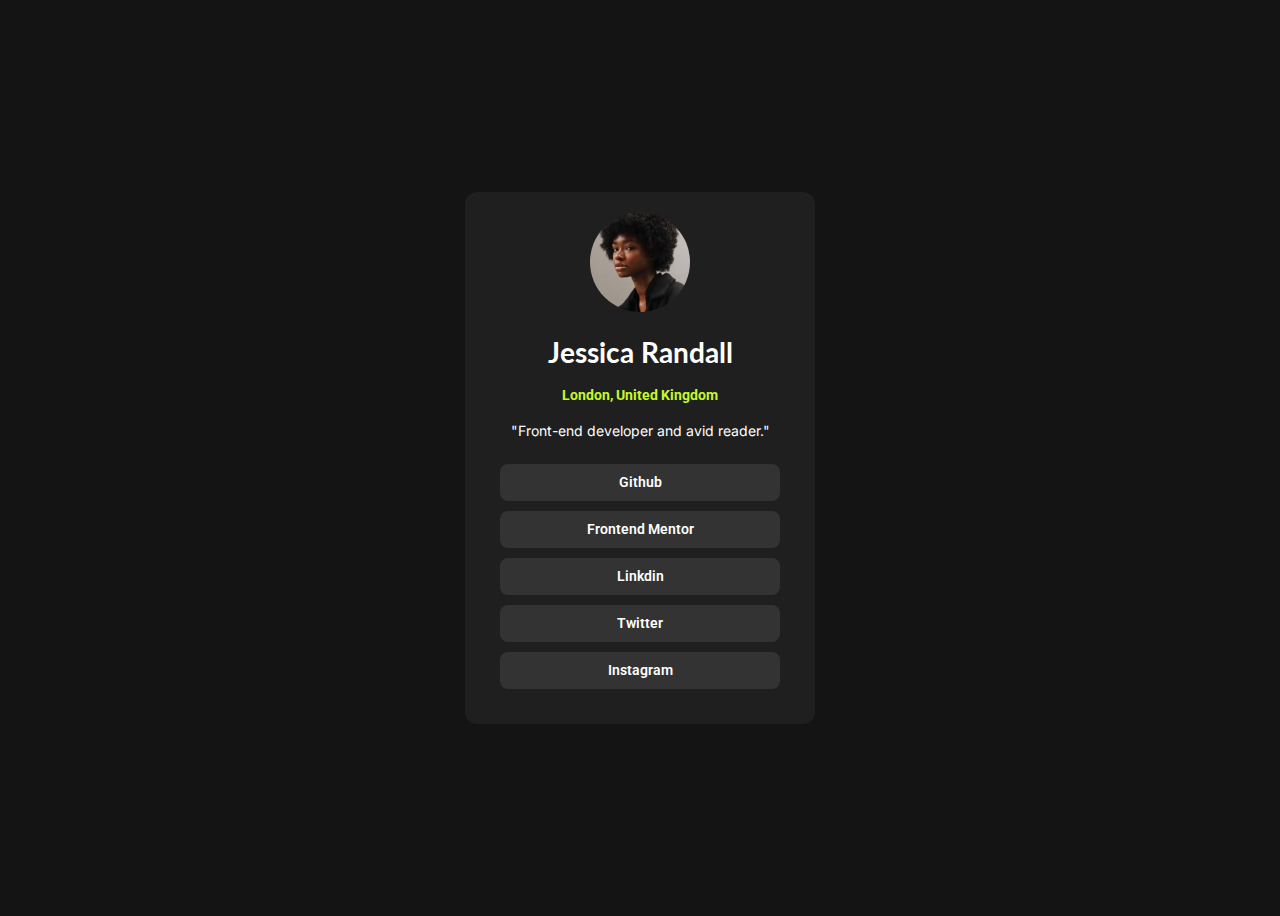
<file: index.html>
<!DOCTYPE html>
<html lang="en">
<head>
    <meta charset="UTF-8">
    <meta property="og:title" content="User Profile Card">
    <meta property="og:description" content="A beautifully designed user profile card built by Sumit. Check it out!">
    <meta property="og:image" content="https://imgur.com/ZGzUZ1A"> <!-- Replace with your image URL -->
    <meta property="og:url" content="https://user-profile-card-mentor.netlify.app/">
    <meta property="og:type" content="website">
    <meta name="viewport" content="width=device-width, initial-scale=1.0">
    <title>User Profile card</title>
    <link rel="stylesheet" href="index.css"/>
    <link rel="preconnect" href="https://fonts.googleapis.com">
    <link rel="preconnect" href="https://fonts.gstatic.com" crossorigin>
    <link rel="icon" href="profile-asset/assets/images/favicon.png" type="image/png">
    <link href="https://fonts.googleapis.com/css2?family=Inter:ital,opsz,wght@0,14..32,100..900;1,14..32,100..900&family=Lato:ital,wght@0,100;0,300;0,400;0,700;0,900;1,100;1,300;1,400;1,700;1,900&family=Roboto:ital,wght@0,100;0,300;0,400;0,500;0,700;0,900;1,100;1,300;1,400;1,500;1,700;1,900&display=swap" rel="stylesheet">    
    
</head>
<body>
    <div class="card">
        <div class="profile">
             <img src="profile-asset/assets/images/avatar-jessica.jpeg" alt="jessica" >
             <h1>Jessica Randall</h1>
             <h4>London, United Kingdom</h4>
             <p>"Front-end developer and avid reader."</p>
        </div>
        <div class="profile-links">
            <ul>
                <li class="profile-link"><a href="#" target="_blank">Github</a></li>
                <li class="profile-link"><a href="#" target="_blank">Frontend Mentor</a></li>
                <li class="profile-link"><a href="#" target="_blank">Linkdin</a></li>
                <li class="profile-link"><a href="#" target="_blank">Twitter</a></li>
                <li class="profile-link"><a href="#" target="_blank">Instagram</a></li>
            </ul>
        </div>
    </div>
    
</body>
</html>
</file>
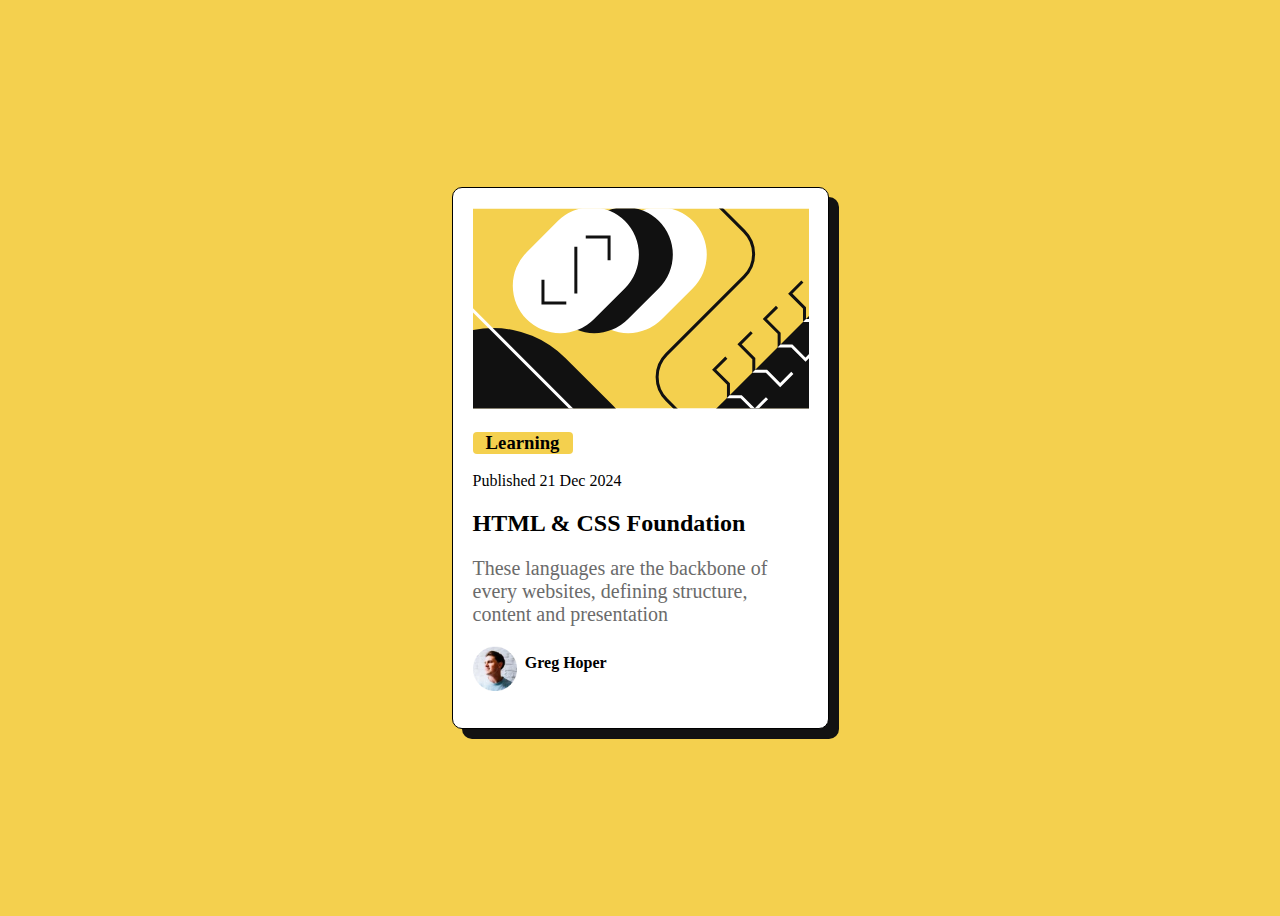
<file: blog-card/index.html>
<!DOCTYPE html>
<html lang="en">
<head>
  <meta charset="UTF-8">
  <meta name="viewport" content="width=device-width, initial-scale=1.0"> <!-- displays site properly based on user's device -->
  <link rel="icon" type="image/png" sizes="32x32" href="./assets/images/favicon-32x32.png">
  <link rel="stylesheet" href="style.css">
  <title>Blog preview card</title>
</head>
<body>
  <div class="container">
    <div class="blog-img">
      <svg xmlns="http://www.w3.org/2000/svg" width="336" height="201" fill="none" viewBox="0 0 336 201">
        <g clip-path="url(#a)"><path fill="#F4D04E" d="M0 .5h336v200H0z"/>
        <rect width="139" height="95" x="87.996" y="77.729" fill="#fff" rx="47.5" transform="rotate(-45 87.996 77.729)"/>
        <rect width="139" height="95" x="54.055" y="77.729" fill="#111" rx="47.5" transform="rotate(-45 54.055 77.729)"/>
        <path fill="#111" d="M234.864 209.036 451.4-7.5l67.175 67.175-216.536 216.536z"/>
        <rect width="139" height="95" x="20.114" y="77.729" fill="#fff" rx="47.5" transform="rotate(-45 20.114 77.729)"/>
        <rect width="204.19" height="270.554" fill="#111" rx="102.095" transform="scale(-1 1) rotate(45 -103.887 14.564)"/>
        <path stroke="#fff" stroke-width="3" d="m6.69-357.5 135.583 135.727c12.481 12.494 12.481 32.737 0 45.231L-45.544 11.475c-12.481 12.494-12.481 32.737 0 45.23L107.088 209.5"/>
        <path stroke="#111" stroke-width="3" d="M69.965 71.719v23.334h23.334M136.079 52.273V28.94h-23.334M102.845 38.838v46.67M210.364-37.5l60.873 60.873c12.497 12.496 12.497 32.758 0 45.254l-77.745 77.746c-12.497 12.496-12.497 32.758 0 45.254l69.872 69.873"/>
        <path stroke="#111" stroke-width="3" d="m253.339 149.574-12.144 12.145 14.256 14.257v12.672h12.673l13.729 13.729 12.145-12.145M278.685 124.228l-12.145 12.145 14.257 14.257v12.673h12.673l13.729 13.729 12.145-12.145M304.031 98.883l-12.145 12.144 14.257 14.257v12.673h12.673l13.729 13.729 12.144-12.145M329.376 73.537l-12.145 12.145 14.257 14.257v12.672h12.673l13.729 13.729 12.145-12.144"/>
        <path stroke="#fff" stroke-width="5" d="m354.722 48.191-12.145 12.145 14.257 14.257v12.673h12.673l13.729 13.729 12.145-12.145"/>
        <mask id="b" width="285" height="285" x="234" y="-8" maskUnits="userSpaceOnUse" style="mask-type:alpha">
          <path fill="#111" d="M234.864 209.036 451.4-7.5l67.175 67.175-216.536 216.536z"/></mask>
        <g stroke="#fff" mask="url(#b)"><path stroke-width="3" d="m253.339 149.574-12.144 12.145 14.256 14.257v12.672h12.673l13.729 13.729 12.145-12.145M278.685 124.228l-12.145 12.145 14.257 14.257v12.673h12.673l13.729 13.729 12.145-12.145M304.031 98.883l-12.145 12.144 14.257 14.257v12.673h12.673l13.729 13.729 12.144-12.145M329.376 73.537l-12.145 12.145 14.257 14.257v12.672h12.673l13.729 13.729 12.145-12.145"/>
          <path stroke-width="5" d="m354.722 48.191-12.145 12.145 14.257 14.257v12.673h12.673l13.729 13.729 12.145-12.145"/></g></g><defs>
        <clipPath id="a"><path fill="#fff" d="M0 .5h336v200H0z"/></clipPath></defs>
      </svg>
    </div>
    <div class="learning">
      <h3>Learning</h3>
    </div>
    <div class="published">
      <p>Published 21 Dec 2024</p>
    </div>
    <div class="title">
      <h2>HTML & CSS Foundation</h2>
    </div>
    <div class="description">
      <p>These languages are the backbone of every websites, defining structure, content and presentation</p>
    </div>
    <div class="profile">
         <image src="assets/images/image-avatar.webp"></image>
         <h4>Greg Hoper</h4>
         
    </div>
  </div>
</body>
</html>
</file>
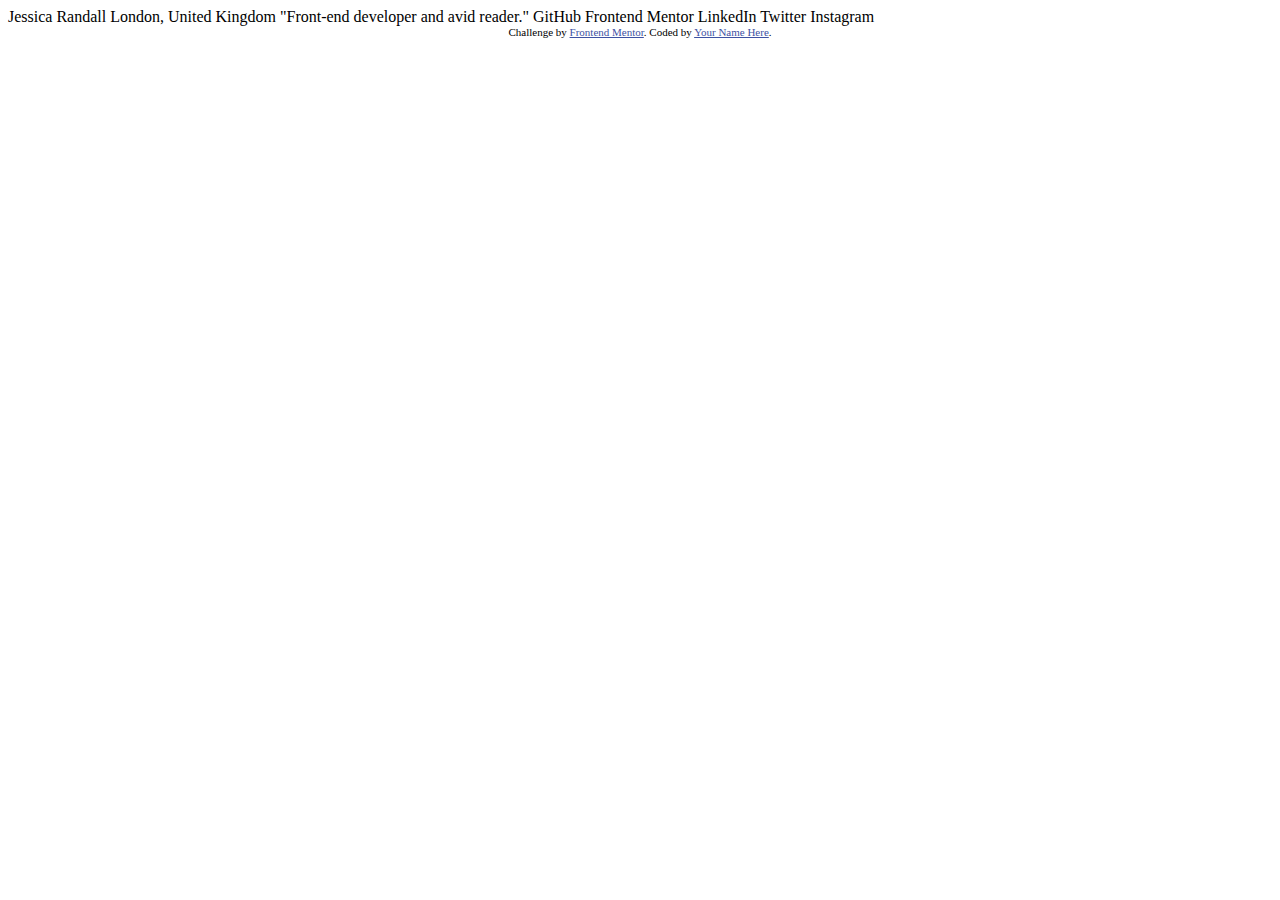
<file: profile-asset/index.html>
<!DOCTYPE html>
<html lang="en">
<head>
  <meta charset="UTF-8">
  <meta name="viewport" content="width=device-width, initial-scale=1.0"> <!-- displays site properly based on user's device -->

  <link rel="icon" type="image/png" sizes="32x32" href="./assets/images/favicon-32x32.png">
  
  <title>Frontend Mentor | Social links profile</title>

  <!-- Feel free to remove these styles or customise in your own stylesheet 👍 -->
  <style>
    .attribution { font-size: 11px; text-align: center; }
    .attribution a { color: hsl(228, 45%, 44%); }
  </style>
</head>
<body>

  Jessica Randall
  London, United Kingdom
  "Front-end developer and avid reader."

  GitHub
  Frontend Mentor
  LinkedIn
  Twitter
  Instagram
  
  <div class="attribution">
    Challenge by <a href="https://www.frontendmentor.io?ref=challenge" target="_blank">Frontend Mentor</a>. 
    Coded by <a href="#">Your Name Here</a>.
  </div>
</body>
</html>
</file>
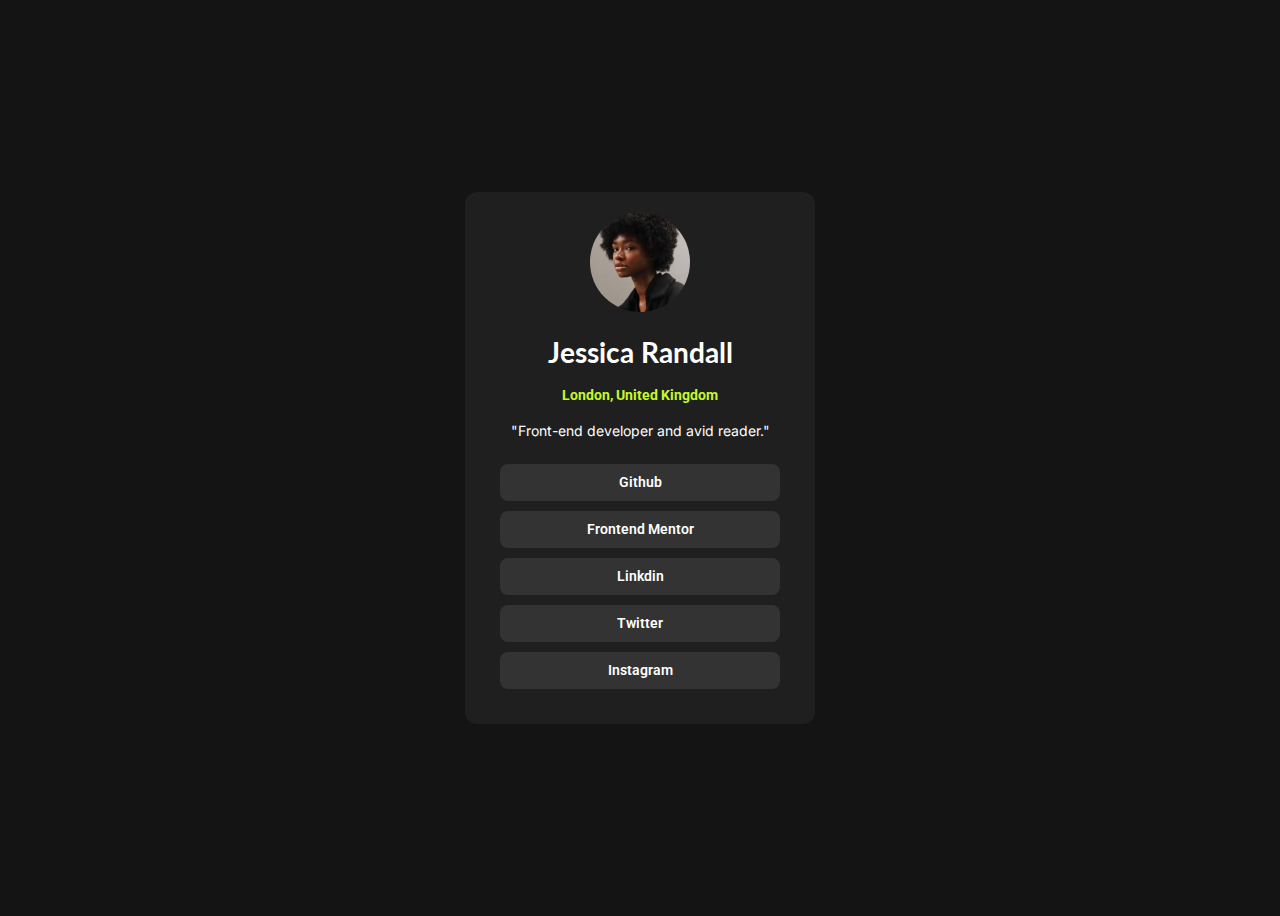
<file: Profile-card/index.html>
<!DOCTYPE html>
<html lang="en">
<head>
    <meta charset="UTF-8">
    <meta name="viewport" content="width=device-width, initial-scale=1.0">
    <title>User Profile card</title>
    <link rel="stylesheet" href="index.css"/>
    <link rel="preconnect" href="https://fonts.googleapis.com">
    <link rel="preconnect" href="https://fonts.gstatic.com" crossorigin>
    <link rel="icon" href="profile-asset/assets/images/favicon.png" type="image/png">
    <link href="https://fonts.googleapis.com/css2?family=Inter:ital,opsz,wght@0,14..32,100..900;1,14..32,100..900&family=Lato:ital,wght@0,100;0,300;0,400;0,700;0,900;1,100;1,300;1,400;1,700;1,900&family=Roboto:ital,wght@0,100;0,300;0,400;0,500;0,700;0,900;1,100;1,300;1,400;1,500;1,700;1,900&display=swap" rel="stylesheet">    
    <meta property="og:title" content="User Profile Card">
    <meta property="og:description" content="A beautifully designed user profile card built by Sumit. Check it out!">
    <meta property="og:image" content=""> <!-- Replace with your image URL -->
    <meta property="og:url" content="https://user-profile-card-mentor.netlify.app/">
    <meta property="og:type" content="website">
</head>
<body>
    <div class="card">
        <div class="profile">
             <img src="profile-asset/assets/images/avatar-jessica.jpeg" alt="jessica" >
             <h1>Jessica Randall</h1>
             <h4>London, United Kingdom</h4>
             <p>"Front-end developer and avid reader."</p>
        </div>
        <div class="profile-links">
            <ul>
                <li class="profile-link"><a href="#" target="_blank">Github</a></li>
                <li class="profile-link"><a href="#" target="_blank">Frontend Mentor</a></li>
                <li class="profile-link"><a href="#" target="_blank">Linkdin</a></li>
                <li class="profile-link"><a href="#" target="_blank">Twitter</a></li>
                <li class="profile-link"><a href="#" target="_blank">Instagram</a></li>
            </ul>
        </div>
    </div>
    
</body>
</html>
</file>
<file: index.css>
*{
    box-sizing: border-box;
    
}  

h1 {
    font-family: 'Lato', sans-serif;
}

h4 {
    font-family: 'Roboto', sans-serif;
}

p {
    font-family: 'Inter', sans-serif;
}

body{
    color: hsl(0, 0%, 100%);
    background-color: hsl(0, 0%, 8%) ;
    height: 100vh;
    display:flex;
    align-items: center;
    justify-content: center;
    font-size: 14px;
    font-family: [inter];
    

}
.card{
    background-color:  hsl(0, 0%, 12%);
    text-align: center;
    text-decoration: none;
    padding:20px;
    min-height: 500px;
    width: 350px;
    font-size: 14px;
    border-radius: 12px;
    
    
}
.card img{
    border-radius: 50%;
}
.profile h4{
    color:hsl(75, 94%, 57%);
}
.profile img{
    width: 100px;
    height: auto;
}
.profile-links{
    display: flex;
    flex-direction: column; /* Stack links vertically */
    align-items: center; /* Center links horizontally */
    margin-top: 10px;
    margin: 15px;
}
.profile-links ul{
    list-style-type: none;
    padding:0;
    margin:0;
    width:100%;  
}
.profile-link{
    background-color: hsl(0, 0%, 20%);
    padding:10px;
    border-radius: 8px;
    width:100%;
    margin-top: 10px;
    cursor: pointer;
    transition: background-color 0.3s ease;
}
.profile-link a{
    text-decoration: none;
    color: white;
    font-family: 'Roboto',sans-serif;
    font-weight:600;
}
.profile-link:hover {
    background-color: hsl(75, 94%, 57%);
    a {color:black;} 
}
</file>
<file: blog-card/style.css>
body{
    background-color: hsl(47, 88%, 63%);
    box-sizing: border-box;
    display: flex;
    align-items: center;
    justify-content: center;
    height: 100vh;
}
.container{
    border:1px solid black;
    box-shadow: 10px 10px  hsl(0, 0%, 7%);
    border-radius: 10px;
    min-width:300px;
    max-width:335px;
    height: 500px;
    background-color: hsl(0, 0%, 100%);
    padding:20px;
    margin:20px;
}
.learning {
    background-color: hsl(47, 88%, 63%);
    width:100px;
    text-align:center;
    border-radius:4px;
}
.description{
    font-size:20px;
    color:hsl(0, 0%, 42%);
    font-weight: 500;
}
.profile{
    display: flex; 
    height:45px; 
}
.profile h4{
    margin: 8px;
}
@media screen and (max-width:450px){
    svg{
        width:99%;
    }
    .container{
        margin:30px;

    }
    
}
</file>
<file: Profile-card/index.css>
*{
    box-sizing: border-box;
    
}  

h1 {
    font-family: 'Lato', sans-serif;
}

h4 {
    font-family: 'Roboto', sans-serif;
}

p {
    font-family: 'Inter', sans-serif;
}

body{
    color: hsl(0, 0%, 100%);
    background-color: hsl(0, 0%, 8%) ;
    height: 100vh;
    display:flex;
    align-items: center;
    justify-content: center;
    font-size: 14px;
    font-family: [inter];
    

}
.card{
    background-color:  hsl(0, 0%, 12%);
    text-align: center;
    text-decoration: none;
    padding:20px;
    min-height: 500px;
    width: 350px;
    font-size: 14px;
    border-radius: 12px;
    
    
}
.card img{
    border-radius: 50%;
}
.profile h4{
    color:hsl(75, 94%, 57%);
}
.profile img{
    width: 100px;
    height: auto;
}
.profile-links{
    display: flex;
    flex-direction: column; /* Stack links vertically */
    align-items: center; /* Center links horizontally */
    margin-top: 10px;
    margin: 15px;
}
.profile-links ul{
    list-style-type: none;
    padding:0;
    margin:0;
    width:100%;  
}
.profile-link{
    background-color: hsl(0, 0%, 20%);
    padding:10px;
    border-radius: 8px;
    width:100%;
    margin-top: 10px;
    cursor: pointer;
    transition: background-color 0.3s ease;
}
.profile-link a{
    text-decoration: none;
    color: white;
    font-family: 'Roboto',sans-serif;
    font-weight:600;
}
.profile-link:hover {
    background-color: hsl(75, 94%, 57%);
    a {color:black;} 
}
</file>
